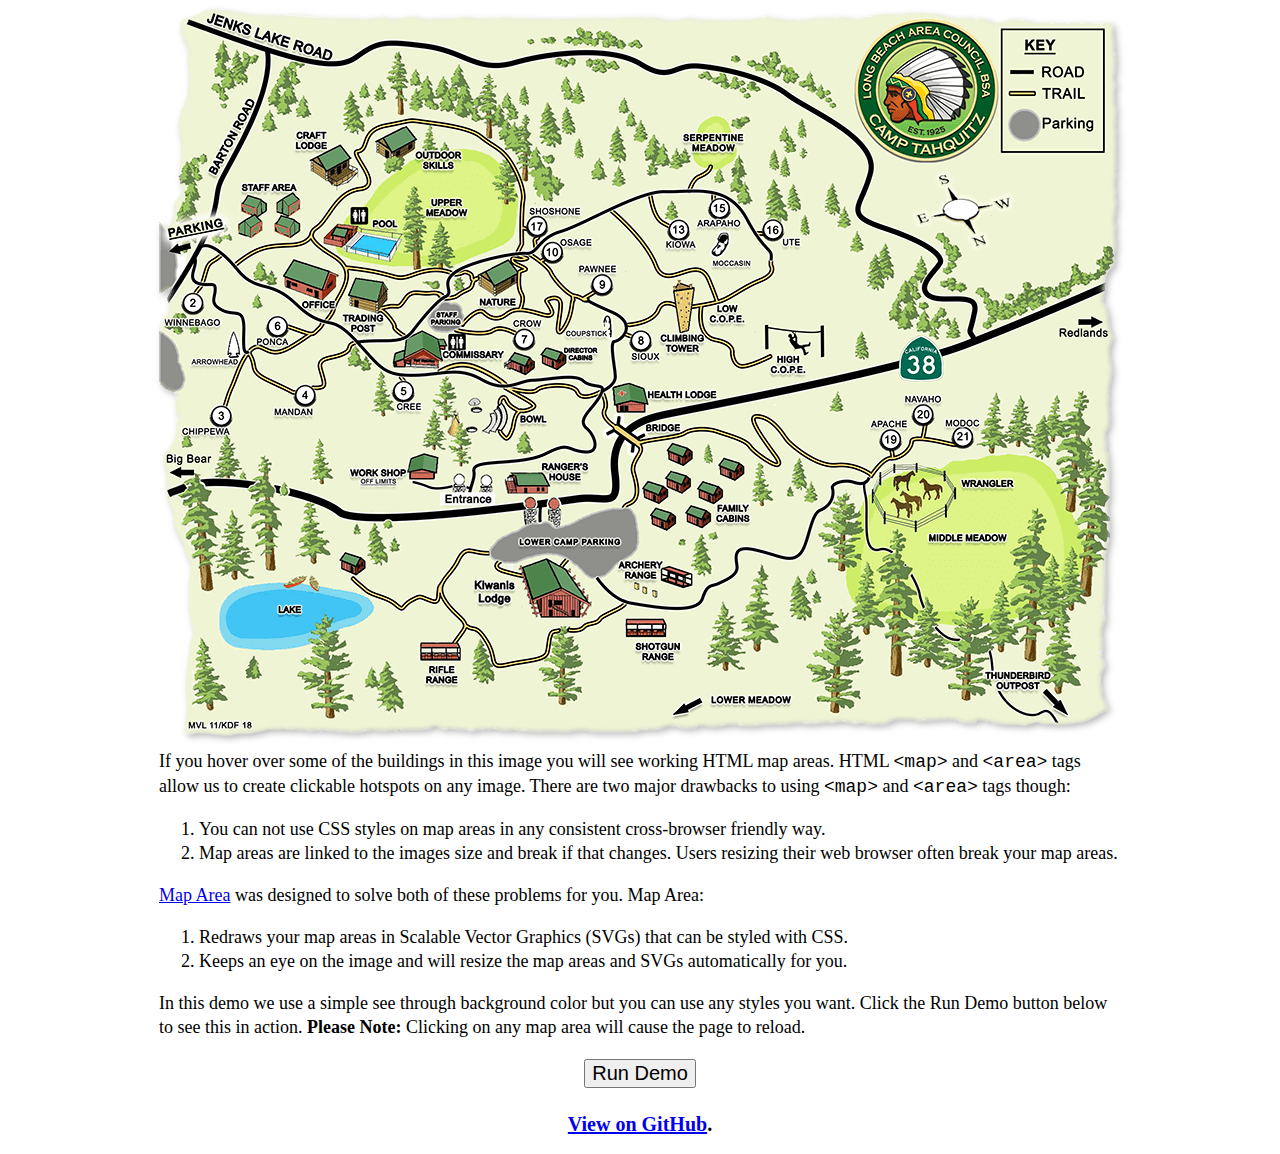
<file: index.html>
<!doctype html>
<html lang="en">
<head>
    <meta charset="utf-8">
    <title>Map Areas Demo</title>
    <meta name="description" content="Map Area was designed to solve a common problem developers have when using HTML map and area elements. Style! As well as UX in general.">
    <meta name="author" content="Caboodle Tech Inc">
    <link rel="stylesheet" href="css/main.css">
    <script src="js/map-areas.js"></script>
    <script src="js/main.js"></script>
</head>
<body>
    <div id="page-wrapper">
        <div id="img-wrapper">
            <!-- Image Map Generated by http://www.image-map.net/ -->
            <img src="assets/tahquitz_map_2020.png" usemap="#image-map">
            <map name="image-map">
                <area target="" alt="Craft Lodge" title="Craft Lodge" href="" coords="131,135,191,180" shape="rect">
                <area target="" alt="Outdoor Skills" title="Outdoor Skills" href="" coords="299,166,221,131" shape="rect">
                <area target="" alt="The Pool" title="The Pool" href="" coords="240,253,172,221" shape="rect">
                <area target="" alt="Staff Area" title="Staff Area" href="" coords="107,211,34" shape="circle">
                <area target="" alt="Office" title="Office" href="" coords="126,263,172,308" shape="rect">
                <area target="" alt="Trading Post" title="Trading Post" href="" coords="186,333,234,280" shape="rect">
                <area target="" alt="Nature" title="Nature" href="" coords="317,306,359,260" shape="rect">
                <area target="" alt="Climbing Tower" title="Climbing Tower" href="" coords="502,349,546,281" shape="rect">
                <area target="" alt="Low C.O.P.E." title="Low C.O.P.E." href="" coords="556,304,593,334" shape="rect">
                <area target="" alt="High C.O.P.E." title="High C.O.P.E." href="" coords="607,334,662,383" shape="rect">
                <area target="" alt="Commissary" title="Commissary" href="" coords="243,363,332,331" shape="rect">
                <area target="" alt="Director Cabins" title="Director Cabins" href="" coords="356,351,433,379" shape="rect">
                <area target="" alt="Health Lodge" title="Health Lodge" href="" coords="458,385,559,414" shape="rect">
                <area target="" alt="The Bowl" title="The Bowl" href="" coords="360,423,31" shape="circle">
                <area target="" alt="The Workshop" title="The Workshop" href="" coords="188,452,267,497" shape="rect">
                <area target="" alt="The Lake" title="The Lake" href="" coords="142,604,56" shape="circle">
                <area target="" alt="Rifle Range" title="Rifle Range" href="" coords="253,686,306,640" shape="rect">
                <area target="" alt="Rangers House" title="Rangers House" href="" coords="346,499,432,465" shape="rect">
                <area target="" alt="Kiwanis Lodge" title="Kiwanis Lodge" href="" coords="314,566,426,618" shape="rect">
                <area target="" alt="Shotgun Range" title="Shotgun Range" href="" coords="462,621,527,665" shape="rect">
                <area target="" alt="Archery Range" title="Archery Range" href="" coords="460,597,536,560" shape="rect">
                <area target="" alt="Family Cabins" title="Family Cabins" href="" coords="597,530,483,468" shape="rect">
                <area target="" alt="Wrangler" title="Wrangler" href="" coords="759,500,39" shape="circle">
                <area target="" alt="Thunderbird Outpost" title="Thunderbird Outpost" href="" coords="820,665,910,710" shape="rect">
                <area target="" alt="Upper Meadow " title="Upper Meadow " href="" coords="286,207,30" shape="circle">
                <area target="" alt="Serpentine Meadow" title="Serpentine Meadow" href="" coords="557,143,32" shape="circle">
                <area target="" alt="Middle Meadow" title="Middle Meadow" href="" coords="838,550,47" shape="circle">
                <area target="" alt="Lower Meadow" title="Lower Meadow" href="" coords="644,690,510,720" shape="rect">
                <area target="" alt="The Tribe of Tahquitz" title="The Tribe of Tahquitz" href="" coords="767,90,64" shape="circle">
                <area target="" alt="Tahquitz Bifröst Bridge" title="Tahquitz Bifröst Bridge" href="" coords="450,439,477,455,490,437,461,422" shape="poly">
            </map>
        </div>
        <div id="description">
            If you hover over some of the buildings in this image you will see working HTML map areas. HTML <code>&lt;map&gt;</code> and <code>&lt;area&gt;</code> tags allow us to create clickable hotspots on any image. There are two major drawbacks to using <code>&lt;map&gt;</code> and <code>&lt;area&gt;</code> tags though:
            <ol>
                <li>
                    You can not use CSS styles on map areas in any consistent cross-browser friendly way.
                </li>
                <li>
                    Map areas are linked to the images size and break if that changes. Users resizing their web browser often break your map areas.
                </li>
            </ol>
            <a href="https://github.com/caboodle-tech/map-area" target="_blank">Map Area</a> was designed to solve both of these problems for you. Map Area:
            <ol>
                <li>
                    Redraws your map areas in Scalable Vector Graphics (SVGs) that can be styled with CSS.
                </li>
                <li>
                    Keeps an eye on the image and will resize the map areas and SVGs automatically for you.
                </li>
            </ol>
            In this demo we use a simple see through background color but you can use any styles you want. Click the Run Demo button below to see this in action. <strong>Please Note:</strong> Clicking on any map area will cause the page to reload.
            <div id="bottom">
                <input type="button" name="run-demo" value="Run Demo" onclick="runDemo();">
                <br><br>
                <strong><a href="https://github.com/caboodle-tech/map-area" target="_blank">View on GitHub</a>.</strong>
            </div>
        </div>
    </div>
</body>
</html>
</file>
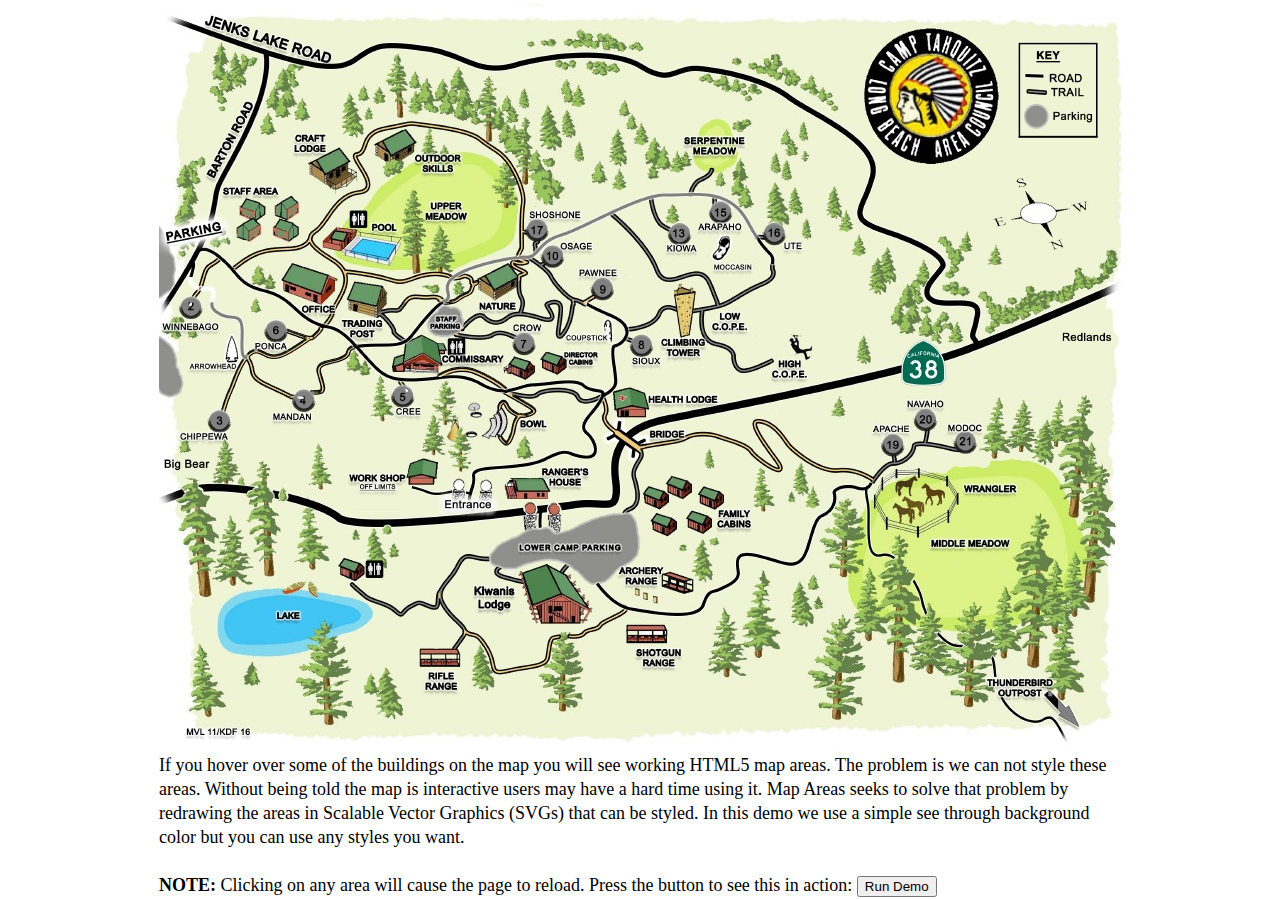
<file: demo/index.html>
<!doctype html>
<html lang="en">
<head>
    <meta charset="utf-8">
    <title>Map Areas Demo</title>
    <meta name="description" content="A simple HTML 5 template file.">
    <meta name="author" content="Caboodle Tech Inc">
    <link rel="stylesheet" href="main.css">
    <script src="../map-areas.js"></script>
    <script src="main.js"></script>
</head>
<body>
    <div id="page-wrapper">
        <div id="img-wrapper">
            <!-- Image Map Generated by http://www.image-map.net/ -->
            <img src="tahquitz_map_2019.jpg" usemap="#image-map">
            <map name="image-map">
                <area target="" alt="Craft Lodge" title="Craft Lodge" href="" coords="131,135,191,180" shape="rect">
                <area target="" alt="Outdoor Skills" title="Outdoor Skills" href="" coords="299,166,221,131" shape="rect">
                <area target="" alt="The Pool" title="The Pool" href="" coords="240,253,172,221" shape="rect">
                <area target="" alt="Staff Area" title="Staff Area" href="" coords="107,211,34" shape="circle">
                <area target="" alt="Office" title="Office" href="" coords="126,263,172,308" shape="rect">
                <area target="" alt="Trading Post" title="Trading Post" href="" coords="186,333,234,280" shape="rect">
                <area target="" alt="Nature" title="Nature" href="" coords="317,306,359,260" shape="rect">
                <area target="" alt="Climbing Tower" title="Climbing Tower" href="" coords="502,349,546,281" shape="rect">
                <area target="" alt="Low C.O.P.E." title="Low C.O.P.E." href="" coords="556,304,593,334" shape="rect">
                <area target="" alt="High C.O.P.E." title="High C.O.P.E." href="" coords="607,334,662,383" shape="rect">
                <area target="" alt="Commissary" title="Commissary" href="" coords="243,363,332,331" shape="rect">
                <area target="" alt="Director Cabins" title="Director Cabins" href="" coords="356,351,433,379" shape="rect">
                <area target="" alt="Health Lodge" title="Health Lodge" href="" coords="458,385,559,414" shape="rect">
                <area target="" alt="The Bowl" title="The Bowl" href="" coords="360,423,31" shape="circle">
                <area target="" alt="The Workshop" title="The Workshop" href="" coords="188,452,267,497" shape="rect">
                <area target="" alt="The Lake" title="The Lake" href="" coords="142,604,56" shape="circle">
                <area target="" alt="Rifle Range" title="Rifle Range" href="" coords="253,686,306,640" shape="rect">
                <area target="" alt="Rangers House" title="Rangers House" href="" coords="346,499,432,465" shape="rect">
                <area target="" alt="Kiwanis Lodge" title="Kiwanis Lodge" href="" coords="314,566,426,618" shape="rect">
                <area target="" alt="Shotgun Range" title="Shotgun Range" href="" coords="462,621,527,665" shape="rect">
                <area target="" alt="Archery Range" title="Archery Range" href="" coords="460,597,536,560" shape="rect">
                <area target="" alt="Family Cabins" title="Family Cabins" href="" coords="597,530,483,468" shape="rect">
                <area target="" alt="Wrangler" title="Wrangler" href="" coords="759,500,39" shape="circle">
                <area target="" alt="Thunderbird Outpost" title="Thunderbird Outpost" href="" coords="820,665,910,710" shape="rect">
                <area target="" alt="Upper Meadow " title="Upper Meadow " href="" coords="286,207,30" shape="circle">
                <area target="" alt="Serpentine Meadow" title="Serpentine Meadow" href="" coords="557,143,32" shape="circle">
                <area target="" alt="Middle Meadow" title="Middle Meadow" href="" coords="838,550,47" shape="circle">
                <area target="" alt="Lower Meadow" title="Lower Meadow" href="" coords="648,685,487,722" shape="rect">
                <area target="" alt="The Tribe of Tahquitz" title="The Tribe of Tahquitz" href="" coords="771,93,64" shape="circle">
                <area target="" alt="Tahquitz Bifröst Bridge" title="Tahquitz Bifröst Bridge" href="" coords="450,439,477,455,490,437,461,422" shape="poly">
            </map>
        </div>
        <div id="description">
            If you hover over some of the buildings on the map you will see working HTML5 map areas. The problem is we can not style these areas. Without being told the map is interactive users may have a hard time using it. Map Areas seeks to solve that problem by redrawing the areas in Scalable Vector Graphics (SVGs) that can be styled. In this demo we use a simple see through background color but you can use any styles you want.
            <br><br>
            <strong>NOTE:</strong> Clicking on any area will cause the page to reload. Press the button to see this in action: <input type="button" name="run-demo" value="Run Demo" onclick="runDemo();">
        </div>
    </div>
</body>
</html>
</file>
<file: css/main.css>
html, body {
    margin: 0;
    padding: 0;
    width: 100%;
    height: 100%;
    min-width: 300px;
    text-rendering: optimizeLegibility;
}

body {
    font-size: 62.5%;
}

#page-wrapper {
    position: relative;
    display: flex;
    min-height: 100%;
    width: 100%;
    flex-direction: column;
    overflow: visible;
    font-size: 1.10rem;
    line-height: 1.5rem;
    overflow-x: hidden;
    overflow-y: visible;
    justify-content: center;
    align-items: center;
}

#img-wrapper {
    position: relative;
}

#img-wrapper img {
    -webkit-filter: drop-shadow(5px 5px 5px rgba(0, 0, 0, .3));
    filter: drop-shadow(3px 3px 3px rgba(0, 0, 0, .3));
}

#description {
    font-size: 18px;
    max-width: 962px;
}

#description #bottom {
    text-align: center;
    font-size: 20px;
    padding: 20px;
}

#description #bottom input {
    font-size: 20px;
}

.demo-highlight {
    fill: rgba(0, 0, 0, 0.45);
}
</file>
<file: demo/main.css>
html, body {
    margin: 0;
    padding: 0;
    width: 100%;
    height: 100%;
    min-width: 300px;
    text-rendering: optimizeLegibility;
}

body {
    font-size: 62.5%;
}

#page-wrapper {
    position: relative;
    display: flex;
    min-height: 100%;
    width: 100%;
    flex-direction: column;
    overflow: visible;
    font-size: 1.10rem;
    line-height: 1.5rem;
    overflow-x: hidden;
    overflow-y: visible;
    justify-content: center;
    align-items: center;
}

#img-wrapper {
    position: relative;
}

#description {
    font-size: 18px;
    max-width: 962px;
}

.demo-highlight {
    background-color: rgba(0, 0, 0, 0.55); /* Only needed for the legacy version of MapArea, */
    fill: rgba(0, 0, 0, 0.55);
}
</file>
